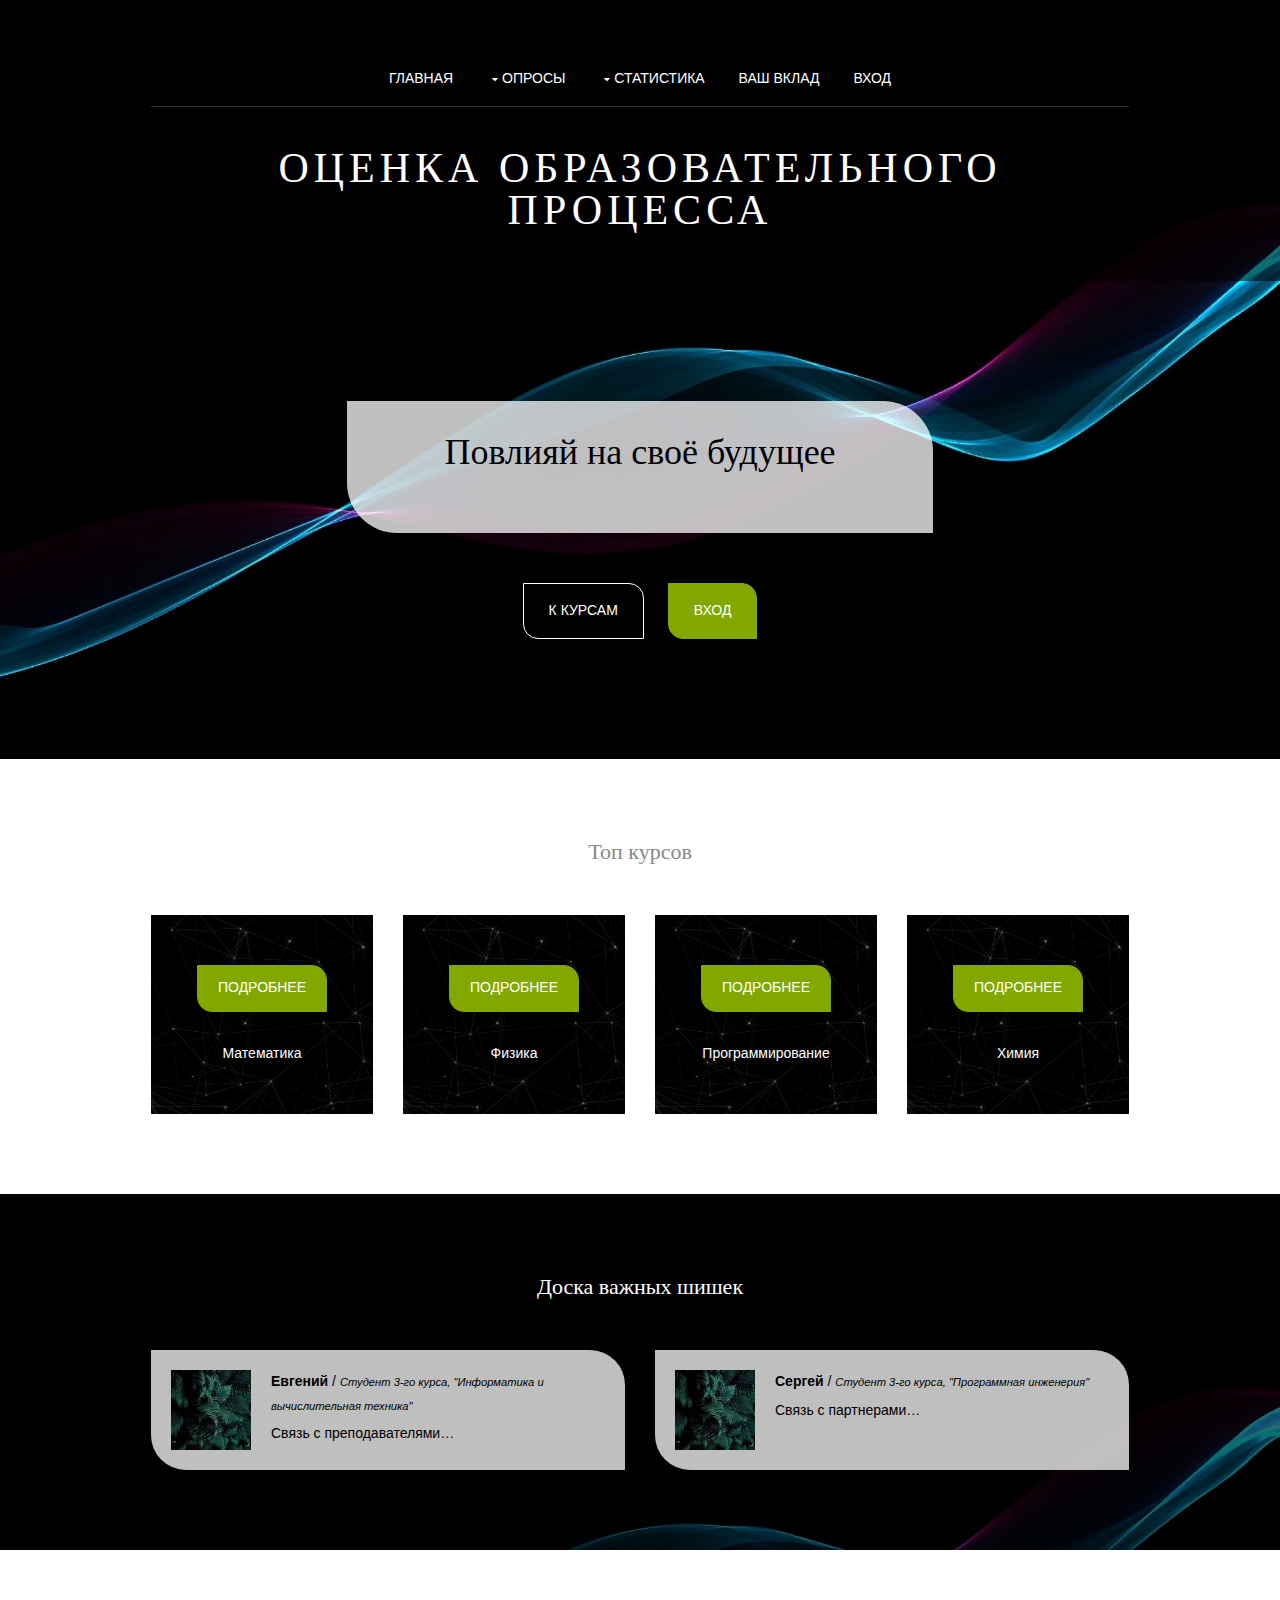
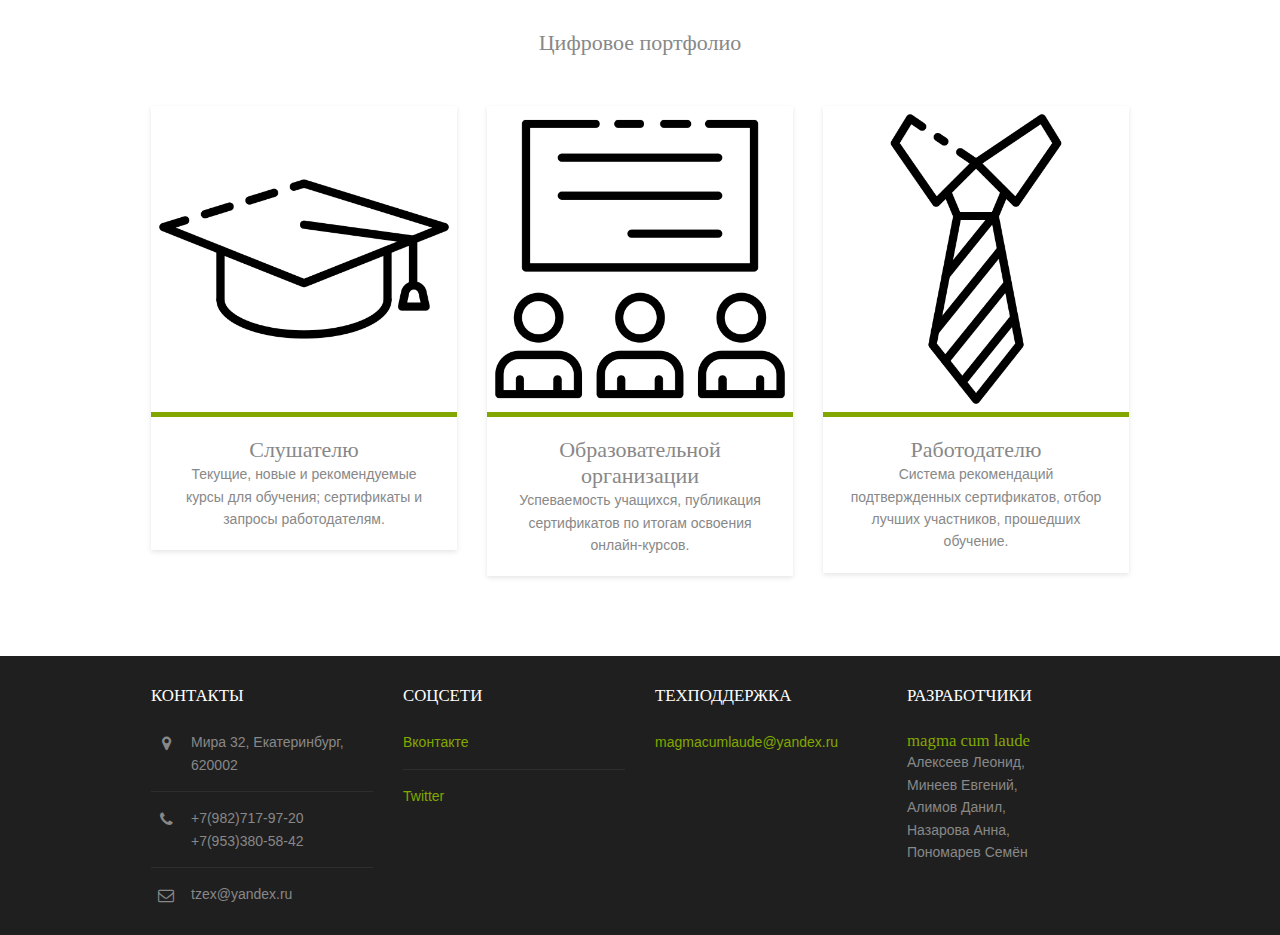
<file: index.html>
<!DOCTYPE html>
<html>
<head>
<title>Опросник</title>
<meta charset="utf-8">
<meta name="viewport" content="width=device-width, initial-scale=1.0, maximum-scale=1.0, user-scalable=no">
<link href="layout/styles/layout.css" rel="stylesheet" type="text/css" media="all">
</head>
<body id="top">
<div class="bgded" style="background-image:url('images/demo/backgrounds/01.png');"> 
  <div class="wrapper overlay">
    <header id="header" class="hoc clear">
      <nav id="mainav" class="clear"> 
        <ul class="clear">
          <li><a href="index.html">Главная</a></li>
          <li><a class="drop" href="pages/interview.html">Опросы</a>
            <ul>
              <li><a href="#">Актуальные</a></li>
              <li><a href="#">Курс</a>
                <ul>
                  <li><a href="#">Первый</a>
                    <ul>
                      <li><a href="#">Матеша</a>
                        <ul>
                          <li><a href="#">Агафонов</a></li>
                          <li><a href="#">Белоусова</a></li>
                          <li><a href="#">Нырко</a></li>
                        </ul>
                      </li>
                      <li><a href="#">Программирование</a>
                        <ul>
                          <li><a href="#">Коробицын</a></li>
                          <li><a href="#">Шадрин</a></li>
                          <li><a href="#">Спиричева</a></li>
                        </ul>
                      </li>
                      <li><a href="#">Физика</a></li>
                    </ul>
                  </li>
                  <li><a href="#">Второй</a></li>
                  <li><a href="#">Третий</a></li>
                </ul>
              </li>
              <li><a href="#">Мои опросы</a></li>
            </ul>
          </li>
          <li><a class="drop" href="pages/statistic.html">Статистика</a>
            <ul>
              <li><a href="#">2019</a></li>
              <li><a href="#">2020</a></li>
              <li><a href="#">2021</a></li>
            </ul>
          </li>
          <li><a href="pages/contribution.html">Ваш вклад</a></li>
          <li><a href="#">Вход</a></li>
        </ul>
      </nav>
      <div id="logo">
        <h1><a href="index.html">Оценка образовательного процесса</a></h1>
      </div>
    </header>
  </div>
  <div id="pageintro" class="hoc clear">
    <article>
      <div class="introtxt">
        <h2 class="heading">Повлияй на своё будущее</h2>
      </div>
      <footer>
        <ul class="nospace inline pushright">
          <li><a class="btn inverse" href="#">К курсам</a></li>
          <li><a class="btn" href="#">Вход</a></li>
        </ul>
      </footer>
    </article>
  </div>
</div>
<div class="wrapper row3">
  <main class="hoc container clear"> 
    <div class="center btmspace-50">
      <h2 class="heading">Топ курсов</h2>
    </div>
    <ul class="nospace group blocks">
      <li class="one_quarter first bgded overlay" style="background-image:url('images/demo/320x320.png');"><a class="btn medium" href="#">Подробнее</a><br>
        Математика</li>
      <li class="one_quarter bgded overlay" style="background-image:url('images/demo/320x320.png');"><a class="btn medium" href="#">Подробнее</a><br>
        Физика</li>
      <li class="one_quarter bgded overlay" style="background-image:url('images/demo/320x320.png');"><a class="btn medium" href="#">Подробнее</a><br>
        Программирование</li>
      <li class="one_quarter bgded overlay" style="background-image:url('images/demo/320x320.png');"><a class="btn medium" href="#">Подробнее</a><br>
        Химия</li>
    </ul>
    <div class="clear"></div>
  </main>
</div>
<div class="bgded overlay" style="background-image:url('images/demo/backgrounds/01.png');">
  <section id="testimonials" class="hoc container clear"> 
    <div class="center btmspace-50">
      <h2 class="heading">Доска важных шишек</h2>
    </div>
    <ul class="nospace group">
      <li class="one_half first">
        <div class="clear"><img src="images/demo/80x80.png" alt=""> <span class="block"><strong>Евгений</strong> / <em>Студент 3-го курса, "Информатика и вычислительная техника"</em></span>
          <blockquote>Связь с преподавателями&hellip;</blockquote>
        </div>
      </li>
      <li class="one_half">
        <div class="clear"><img src="images/demo/80x80.png" alt=""> <span class="block"><strong>Сергей</strong> / <em>Студент 3-го курса, "Программная инженерия"</em></span>
          <blockquote>Связь с партнерами&hellip;</blockquote>
        </div>
      </li>
    </ul>
  </section>
</div>
<div class="wrapper row3">
  <section class="hoc container clear"> 
    <div class="center btmspace-50">
      <h2 class="heading">Цифровое портфолио</h2>
    </div>
    <ul class="nospace elements">
      <li class="one_third first">
        <article><a><img src="images/demo/003-mortarboard.png" alt=""></a>
          <div class="txtwrap">
            <h6 class="heading">Слушателю</h6>
            <p>Текущие, новые и рекомендуемые курсы для обучения; сертификаты и запросы работодателям.</p>
          </div>
        </article>
      </li>
      <li class="one_third">
        <article><a><img src="images/demo/006-classroom.png" alt=""></a>
          <div class="txtwrap">
            <h6 class="heading">Образовательной организации</h6>
            <p>Успеваемость учащихся, публикация сертификатов по итогам освоения онлайн-курсов.</p>
          </div>
        </article>
      </li>
      <li class="one_third">
        <article><a><img src="images/demo/050-tie.png" alt=""></a>
          <div class="txtwrap">
            <h6 class="heading">Работодателю</h6>
            <p>Система рекомендаций подтвержденных сертификатов, отбор лучших участников, прошедших обучение.</p>
          </div>
        </article>
      </li>
    </ul>
  </section>
</div>
<div class="wrapper row4">
  <footer id="footer" class="hoc clear">
    <div class="one_quarter first">
      <h6 class="title">Контакты</h6>
      <ul class="nospace linklist contact">
        <li><i class="fa fa-map-marker"></i>
          <address>
          Мира 32, Екатеринбург, 620002
          </address>
        </li>
        <li><i class="fa fa-phone"></i> +7(982)717-97-20<br>
          +7(953)380-58-42</li>
        <li><i class="fa fa-envelope-o"></i> tzex@yandex.ru</li>
      </ul>
    </div>
    <div class="one_quarter">
      <h6 class="title" >Соцсети</h6>
      <ul class="nospace linklist">
        <li><a href="https://vk.com/magmacumlaude">Вконтакте</a></li>
        <li><a href="https://twitter.com/Ural_Federal">Twitter</a></li>
      </ul>
    </div>
    <div class="one_quarter">
      <h6 class="title">Техподдержка</h6>
      <a href="mailto:magmacumlaude@yandex.ru">magmacumlaude@yandex.ru</a>
    </div>
    <div class="one_quarter">
      <h6 class="title">Разработчики</h6>
      <ul class="nospace linklist">
        <li>
          <article>
            <h2 class="nospace font-x1"><a href="#">magma cum laude</a></h2>
            <p class="nospace">Алексеев Леонид,</p>
            <p class="nospace">Минеев Евгений,</p>
            <p class="nospace">Алимов Данил,</p>
            <p class="nospace">Назарова Анна,</p>
            <p class="nospace">Пономарев Семён</p>
          </article>
        </li>
      </ul>
    </div>
  </footer>
</div>
<a id="backtotop" href="#top"><i class="fa fa-chevron-up"></i></a>
<script src="layout/scripts/jquery.min.js"></script>
<script src="layout/scripts/jquery.backtotop.js"></script>
<script src="layout/scripts/jquery.mobilemenu.js"></script>
<script src="layout/scripts/jquery.placeholder.min.js"></script>
</body>
</html>
</file>
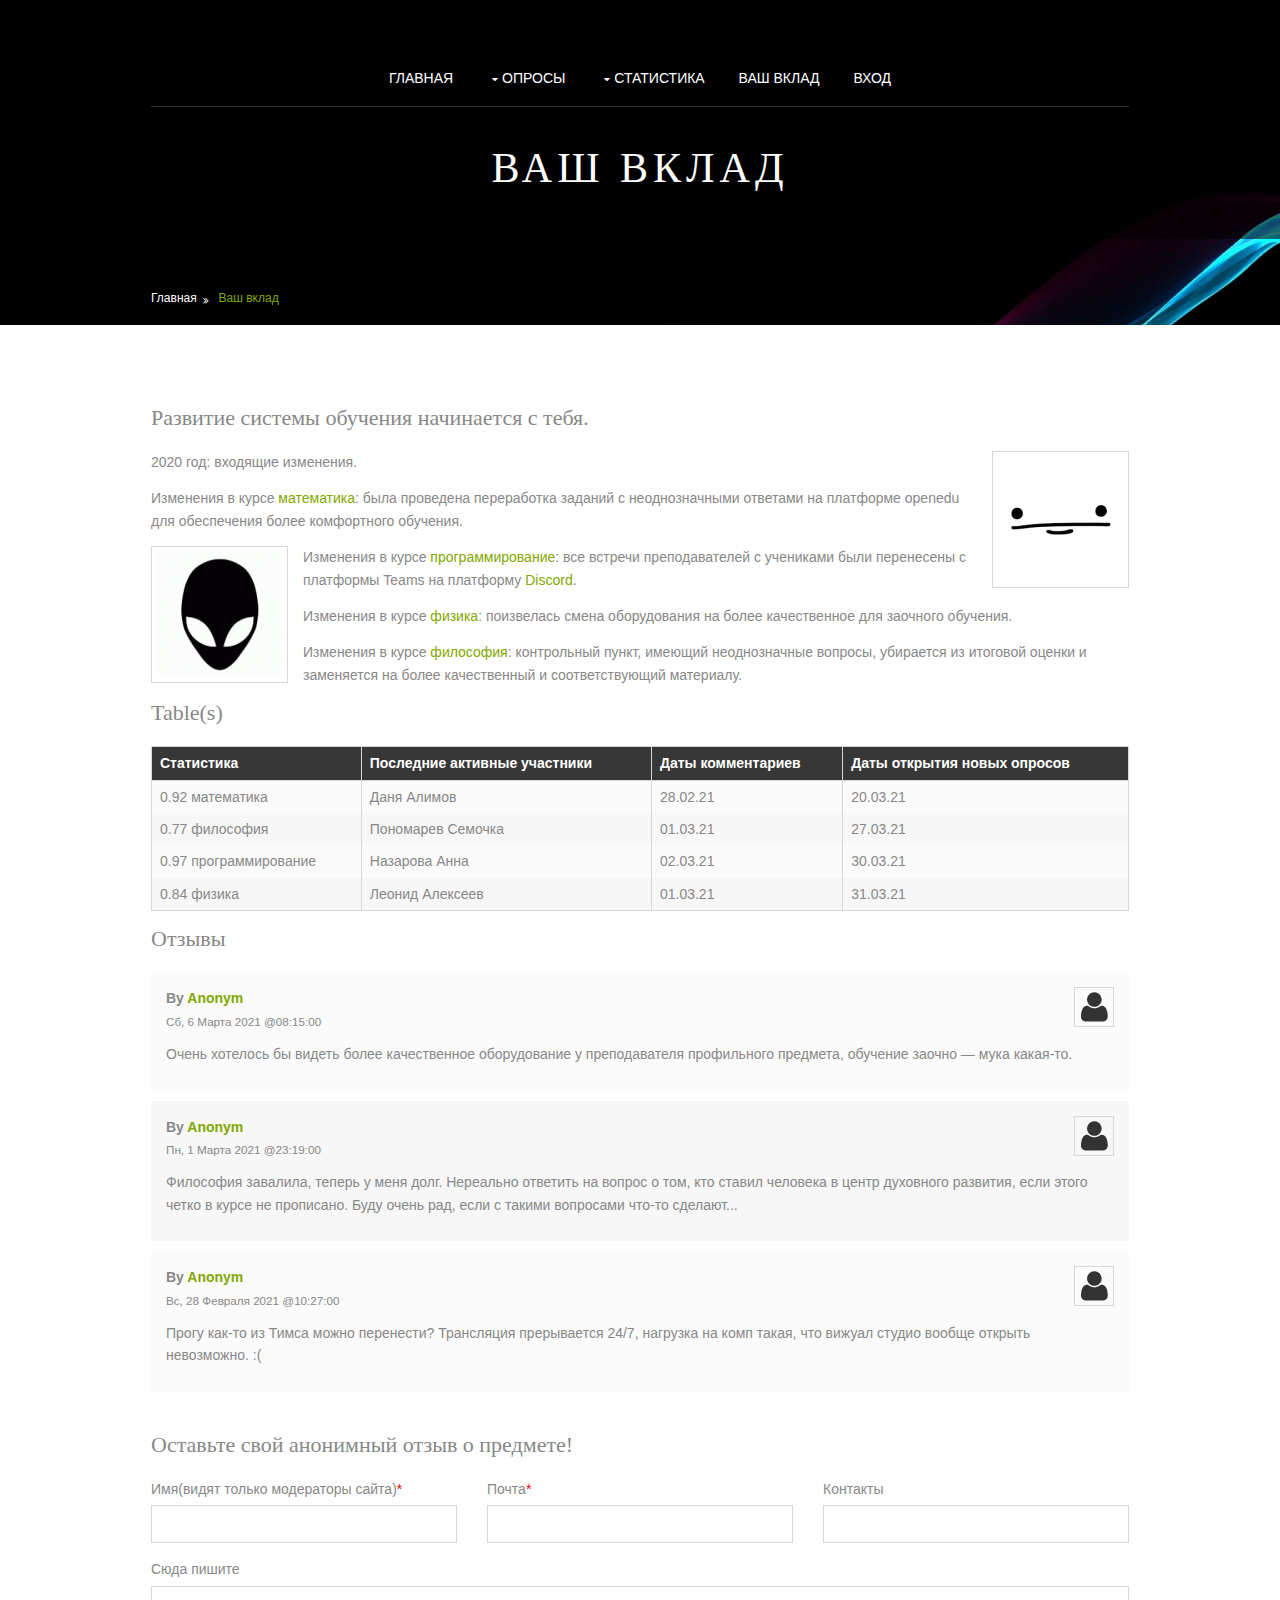
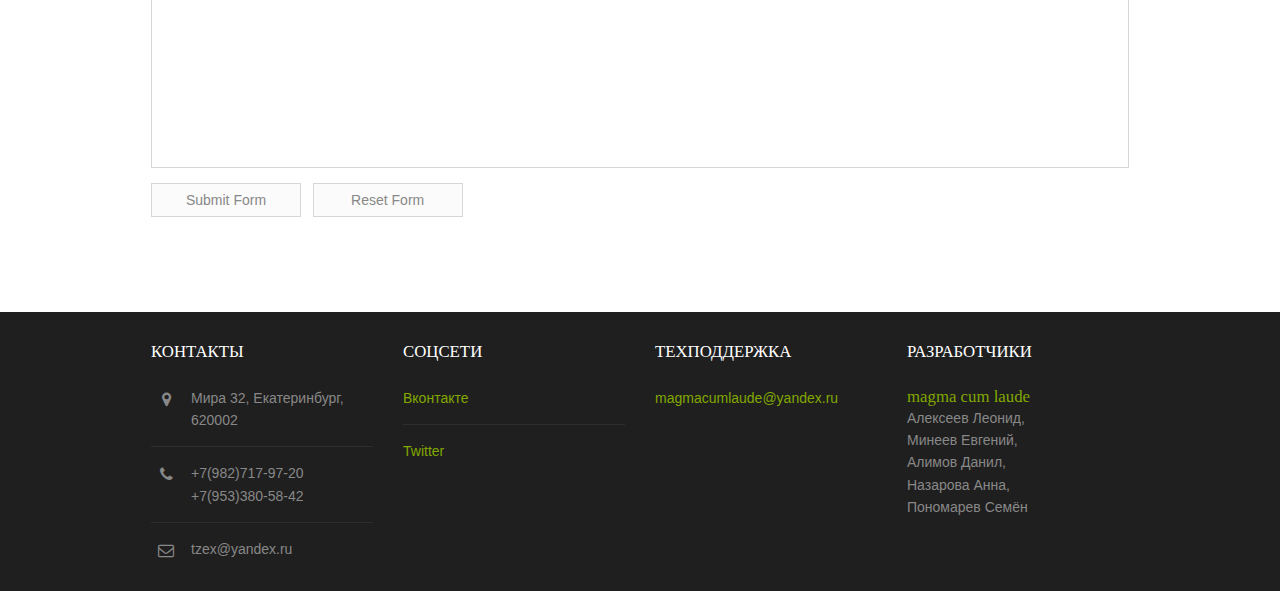
<file: pages/contribution.html>
<!DOCTYPE html>
<html>
<head>
<title>Опросник | Pages | Full Width</title>
<meta charset="utf-8">
<meta name="viewport" content="width=device-width, initial-scale=1.0, maximum-scale=1.0, user-scalable=no">
<link href="../layout/styles/layout.css" rel="stylesheet" type="text/css" media="all">
</head>
<body id="top">
<!-- ################################################################################################ -->
<!-- ################################################################################################ -->
<!-- ################################################################################################ -->
<!-- Top Background Image Wrapper -->
<div class="bgded" style="background-image:url('../images/demo/backgrounds/01.png');"> 
  <!-- ################################################################################################ -->
  <div class="wrapper overlay">
    <header id="header" class="hoc clear">
      <nav id="mainav" class="clear"> 
        <!-- ################################################################################################ -->
        <ul class="clear">
          <li><a href="../index.html">Главная</a></li>
          <li><a class="drop" href="interview.html">Опросы</a>
            <ul>
              <li><a href="#">Актуальные</a></li>
              <li><a href="#">Курс</a>
                <ul>
                  <li><a href="#">Первый</a>
                    <ul>
                      <li><a href="#">Матеша</a>
                        <ul>
                          <li><a href="#">Агафонов</a></li>
                          <li><a href="#">Белоусова</a></li>
                          <li><a href="#">Нырко</a></li>
                        </ul>
                      </li>
                      <li><a href="#">Программирование</a>
                        <ul>
                          <li><a href="#">Коробицын</a></li>
                          <li><a href="#">Шадрин</a></li>
                          <li><a href="#">Спиричева</a></li>
                        </ul>
                      </li>
                      <li><a href="#">Физика</a></li>
                    </ul>
                  </li>
                  <li><a href="#">Второй</a></li>
                  <li><a href="#">Третий</a></li>
                </ul>
              </li>
              <li><a href="#">Мои опросы</a></li>
            </ul>
          </li>
          <li><a class="drop" href="statistic.html">Статистика</a>
            <ul>
              <li><a href="#">2019</a></li>
              <li><a href="#">2020</a></li>
              <li><a href="#">2021</a></li>
            </ul>
          </li>
          <li><a href="contribution.html">Ваш вклад</a></li>
          <li><a href="#">Вход</a></li>
        </ul>        
        <!-- ################################################################################################ -->
      </nav>
      <div id="logo"> 
        <!-- ################################################################################################ -->
        <h1><a href="contribution.html">Ваш вклад</a></h1>
        <!-- ################################################################################################ -->
      </div>
    </header>
  </div>
  <!-- ################################################################################################ -->
  <!-- ################################################################################################ -->
  <!-- ################################################################################################ -->
  <div class="wrapper row2">
    <div id="breadcrumb" class="hoc clear"> 
      <!-- ################################################################################################ -->
      <ul>
        <li><a href="../index.html">Главная</a></li>
        <li><a href="contribution.html">Ваш вклад</a></li>
      </ul>
      <!-- ################################################################################################ -->
    </div>
  </div>
  <!-- ################################################################################################ -->
</div>
<!-- End Top Background Image Wrapper -->
<!-- ################################################################################################ -->
<!-- ################################################################################################ -->
<!-- ################################################################################################ -->
<div class="wrapper row3">
  <main class="hoc container clear"> 
    <!-- main body -->
    <!-- ################################################################################################ -->
    <div class="content"> 
      <!-- ################################################################################################ -->
      <h1>Развитие системы обучения начинается с тебя.</h1>
      <img class="imgr borderedbox inspace-5" src="../images/demo/imgr.png" alt="">
      <p>2020 год: входящие изменения.</p>
      <p>Изменения в курсе <a href="#">математика</a>: была проведена переработка заданий с неоднозначными ответами на платформе openedu для обеспечения более комфортного обучения.</p>
      <img class="imgl borderedbox inspace-5" src="../images/demo/imgl.gif" alt="">
      <p>Изменения в курсе <a href="http://www.os-templates.com/" title="Free Website Templates">программирование</a>: все встречи преподавателей с учениками были перенесены с платформы Teams на платформу <a href="http://www.os-templates.com/template-terms">Discord</a>.</p>
      <p>Изменения в курсе <a href="http://www.os-templates.com/">физика</a>: поизвелась смена оборудования на более качественное для заочного обучения.</p>
      <p>Изменения в курсе <a href="http://www.os-templates.com/template-terms">философия</a>: контрольный пункт, имеющий неоднозначные вопросы, убирается из итоговой оценки и заменяется на более качественный и соответствующий материалу.</p>
      <h1>Table(s)</h1>
      <div class="scrollable">
        <table>
          <thead>
            <tr>
              <th>Статистика</th>
              <th>Последние активные участники</th>
              <th>Даты комментариев</th>
              <th>Даты открытия новых опросов</th>
            </tr>
          </thead>
          <tbody>
            <tr>
              <td>0.92 математика</td>
              <td>Даня Алимов</td>
              <td>28.02.21</td>
              <td>20.03.21</td>
            </tr>
            <tr>
              <td>0.77 философия</td>
              <td>Пономарев Семочка</td>
              <td>01.03.21</td>
              <td>27.03.21</td>
            </tr>
            <tr>
              <td>0.97 программирование</td>
              <td>Назарова Анна</td>
              <td>02.03.21</td>
              <td>30.03.21</td>
            </tr>
            <tr>
              <td>0.84 физика</td>
              <td>Леонид Алексеев</td>
              <td>01.03.21</td>
              <td>31.03.21</td>
            </tr>
          </tbody>
        </table>
      </div>
      <div id="comments">
        <h2>Отзывы</h2>
        <ul>
          <li>
            <article>
              <header>
                <figure class="avatar"><img src="../images/demo/avatar.png" alt=""></figure>
                <address>
                By <a href="#">Anonym</a>
                </address>
                <time datetime="2045-04-06T08:15+00:00">Сб, 6 Марта 2021 @08:15:00</time>
              </header>
              <div class="comcont">
                <p>Очень хотелось бы видеть более качественное оборудование у преподавателя профильного предмета, обучение заочно — мука какая-то.</p>
              </div>
            </article>
          </li>
          <li>
            <article>
              <header>
                <figure class="avatar"><img src="../images/demo/avatar.png" alt=""></figure>
                <address>
                By <a href="#">Anonym</a>
                </address>
                <time datetime="2045-04-06T08:15+00:00">Пн, 1 Марта 2021 @23:19:00</time>
              </header>
              <div class="comcont">
                <p>Философия завалила, теперь у меня долг. Нереально ответить на вопрос о том, кто ставил человека в центр духовного развития, если этого четко в курсе не прописано. Буду очень рад, если с такими вопросами что-то сделают...</p>
              </div>
            </article>
          </li>
          <li>
            <article>
              <header>
                <figure class="avatar"><img src="../images/demo/avatar.png" alt=""></figure>
                <address>
                By <a href="#">Anonym</a>
                </address>
                <time datetime="2045-04-06T08:15+00:00">Вс, 28 Февраля 2021 @10:27:00</time>
              </header>
              <div class="comcont">
                <p>Прогу как-то из Тимса можно перенести? Трансляция прерывается 24/7, нагрузка на комп такая, что вижуал студио вообще открыть невозможно. :(</p>
              </div>
            </article>
          </li>
        </ul>
        <h2>Оставьте свой анонимный отзыв о предмете!</h2>
        <form action="#" method="post">
          <div class="one_third first">
            <label for="name">Имя(видят только модераторы сайта)<span>*</span></label>
            <input type="text" name="name" id="name" value="" size="22" required>
          </div>
          <div class="one_third">
            <label for="email">Почта<span>*</span></label>
            <input type="email" name="email" id="email" value="" size="22" required>
          </div>
          <div class="one_third">
            <label for="url">Контакты</label>
            <input type="url" name="url" id="url" value="" size="22">
          </div>
          <div class="block clear">
            <label for="comment">Сюда пишите</label>
            <textarea name="comment" id="comment" cols="25" rows="10"></textarea>
          </div>
          <div>
            <input type="submit" name="submit" value="Submit Form">
            &nbsp;
            <input type="reset" name="reset" value="Reset Form">
          </div>
        </form>
      </div>
      <!-- ################################################################################################ -->
    </div>
    <!-- ################################################################################################ -->
    <!-- / main body -->
    <div class="clear"></div>
  </main>
</div>
<!-- ################################################################################################ -->
<!-- ################################################################################################ -->
<!-- ################################################################################################ -->
<div class="wrapper row4">
  <footer id="footer" class="hoc clear">
    <div class="one_quarter first">
      <h6 class="title">Контакты</h6>
      <ul class="nospace linklist contact">
        <li><i class="fa fa-map-marker"></i>
          <address>
          Мира 32, Екатеринбург, 620002
          </address>
        </li>
        <li><i class="fa fa-phone"></i> +7(982)717-97-20<br>
          +7(953)380-58-42</li>
        <li><i class="fa fa-envelope-o"></i> tzex@yandex.ru</li>
      </ul>
    </div>
    <div class="one_quarter">
      <h6 class="title" >Соцсети</h6>
      <ul class="nospace linklist">
        <li><a href="https://vk.com/magmacumlaude">Вконтакте</a></li>
        <li><a href="https://twitter.com/Ural_Federal">Twitter</a></li>
      </ul>
    </div>
    <div class="one_quarter">
      <h6 class="title">Техподдержка</h6>
      <a href="mailto:magmacumlaude@yandex.ru">magmacumlaude@yandex.ru</a>
    </div>
    <div class="one_quarter">
      <h6 class="title">Разработчики</h6>
      <ul class="nospace linklist">
        <li>
          <article>
            <h2 class="nospace font-x1"><a href="#">magma cum laude</a></h2>
            <p class="nospace">Алексеев Леонид,</p>
            <p class="nospace">Минеев Евгений,</p>
            <p class="nospace">Алимов Данил,</p>
            <p class="nospace">Назарова Анна,</p>
            <p class="nospace">Пономарев Семён</p>
          </article>
        </li>
      </ul>
    </div>
  </footer>
</div>
<!-- ################################################################################################ -->
<!-- ################################################################################################ -->
<!-- ################################################################################################ -->
<!-- ################################################################################################ -->
<!-- ################################################################################################ -->
<!-- ################################################################################################ -->
<a id="backtotop" href="#top"><i class="fa fa-chevron-up"></i></a>
<!-- JAVASCRIPTS -->
<script src="../layout/scripts/jquery.min.js"></script>
<script src="../layout/scripts/jquery.backtotop.js"></script>
<script src="../layout/scripts/jquery.mobilemenu.js"></script>
<script src="../layout/scripts/jquery.placeholder.min.js"></script>
</body>
</html>
</file>
<file: layout/styles/layout.css>
@charset "utf-8";
@import url("fontawesome-4.5.0.min.css");
@import url("framework.css");

/* Rows
--------------------------------------------------------------------------------------------------------------- */
.row1, .row1 a{}
.row2, .row2 a{}
.row3, .row3 a{}
.row4, .row4 a{}
.row5, .row5 a{}


/* Header
--------------------------------------------------------------------------------------------------------------- */
#header{padding:50px 0;}

#header #logo{text-align:center;}
#header #logo *{margin:0; padding:0; line-height:1;}
#header #logo h1{font-size:42px; letter-spacing:5px; text-transform:uppercase;}
#header #logo p{margin-top:-3px; font-size:.9rem; font-style:italic; text-transform:lowercase;}


/* Page Intr
--------------------------------------------------------------------------------------------------------------- */
#pageintro{padding:120px 0; text-align:center;}

#pageintro article{display:block; max-width:60%; margin:0 auto;}
#pageintro article .introtxt{margin:0 0 50px 0; padding:30px; border-radius:0 50px;}
#pageintro article .heading{margin-bottom:30px; font-size:36px;}
#pageintro article p:last-of-type{margin-bottom:0;}


/* Content Area
--------------------------------------------------------------------------------------------------------------- */
.container{padding:80px 0;}

/* Content */
.container .content{}

/* 4 Blocks */
.blocks li{padding:50px 0; text-align:center;}
.blocks li .btn{margin-bottom:30px;}

/* Elements */
.elements li:last-child{margin-bottom:0;}/* Used for mobile devices when elements stack */
.elements article{display:inline-block; width:100%; max-width:320px; height:100%;}
.elements .txtwrap{padding:20px; border-top:5px solid; text-align:center;}
.elements .txtwrap .heading{margin-bottom:0;}
.elements .txtwrap time{display:block; font-size:.8rem; margin-bottom:10px;}
.elements .txtwrap p{margin:0 0 15px 0;}
.elements .txtwrap p:last-child{margin-bottom:0;}
.elements .txtwrap footer{}

/* Comments */
#comments ul{margin:0 0 40px 0; padding:0; list-style:none;}
#comments li{margin:0 0 10px 0; padding:15px;}
#comments .avatar{float:right; margin:0 0 10px 10px; padding:3px; border:1px solid;}
#comments address{font-weight:bold;}
#comments time{font-size:smaller;}
#comments .comcont{display:block; margin:0; padding:0;}
#comments .comcont p{margin:10px 5px 10px 0; padding:0;}

#comments form{display:block; width:100%;}
#comments input, #comments textarea{width:100%; padding:10px; border:1px solid;}
#comments textarea{overflow:auto;}
#comments div{margin-bottom:15px;}
#comments input[type="submit"], #comments input[type="reset"]{display:inline-block; width:auto; min-width:150px; margin:0; padding:8px 5px; cursor:pointer;}

/* Sidebar */
.container .sidebar{}

.sidebar .sdb_holder{margin-bottom:50px;}
.sidebar .sdb_holder:last-child{margin-bottom:0;}


/* Testimonials
--------------------------------------------------------------------------------------------------------------- */
#testimonials{}
#testimonials li{}
#testimonials li:last-child{margin-bottom:0;}
#testimonials li div{position:relative; min-height:120px; padding:20px 20px 20px 120px; border-radius:0 35px;}
#testimonials li img{position:absolute; left:20px;}
#testimonials li span{margin-bottom:5px;}
#testimonials li span strong{margin-bottom:5px;}
#testimonials li span em{font-size:.8rem;}
#testimonials li blockquote{display:block; position:relative; width:100%; margin:0; padding:0;}


/* Logos
--------------------------------------------------------------------------------------------------------------- */
#logos{padding:30px 0;}
#logos li{float:left; width:16%; margin-left:5%;}
#logos li:first-child{margin-left:0;}
#logos li img{opacity:.5;}
#logos li:hover img{opacity:1;}


/* Footer
--------------------------------------------------------------------------------------------------------------- */
#footer{padding:30px 0px;}
/*команда выше расстояние между контактами и концом чёрного*/
#footer .title{margin:0 0 25px 0; padding:0; font-size:1.2rem; text-transform:uppercase;}
/*контакты до мира*/

#footer .linklist li{display:block; margin-bottom:15px; padding:0 0 15px 0; border-bottom:1px solid;}
#footer .linklist li:last-child{margin:0; padding:0; border:none;}
#footer .linklist li::before, #footer .linklist li::after{display:table;  content:"";}
#footer .linklist li, #footer .linklist li::after{clear:both;}

#footer .contact{}
#footer .contact.linklist li, #footer .contact.linklist li:last-child{position:relative; padding-left:40px;}
#footer .contact li *{margin:0; padding:0; line-height:1.6;}
#footer .contact li i{display:block; position:absolute; top:0; left:0; width:30px; font-size:16px; text-align:center;}

#footer input, #footer button{border:1px solid;}
#footer input{display:block; width:0%; padding:8px;}
#footer button{padding:8px 18px 10px; text-transform:uppercase; font-weight:700; cursor:pointer;}


/* Copyright
--------------------------------------------------------------------------------------------------------------- */
#copyright{padding:20px 0;}
#copyright *{margin:0; padding:0;}


/* Transition Fade
--------------------------------------------------------------------------------------------------------------- */
*, *::before, *::after{transition:all .3s ease-in-out;}
#mainav form *{transition:none !important;}


/* ------------------------------------------------------------------------------------------------------------ */
/* ------------------------------------------------------------------------------------------------------------ */
/* ------------------------------------------------------------------------------------------------------------ */
/* ------------------------------------------------------------------------------------------------------------ */
/* ------------------------------------------------------------------------------------------------------------ */


/* Navigation
--------------------------------------------------------------------------------------------------------------- */
nav ul, nav ol{margin:0; padding:0; list-style:none;}

#mainav, #breadcrumb, .sidebar nav{line-height:normal;}
#mainav .drop::after, #mainav li li .drop::after, #breadcrumb li a::after, .sidebar nav a::after{position:absolute; font-family:"FontAwesome"; font-size:10px; line-height:10px;}

/* Top Navigation */
#mainav{margin-bottom:40px; border-bottom:1px solid;}
#mainav ul{text-transform:uppercase; text-align:center;}
#mainav ul ul{z-index:9999; position:absolute; width:160px; text-transform:none; text-align:left;}
#mainav ul ul ul{left:160px; top:0;}
#mainav li{display:inline-block; position:relative; margin:0 30px 0 0; padding:0;}
#mainav li:last-child{margin-right:0;}
#mainav li li{width:100%; margin:0;}
#mainav li a{display:block; padding:20px 0;}
#mainav li li a{border:solid; border-width:0 0 1px 0;}
#mainav .drop{padding-left:15px;}
#mainav li li a, #mainav li li .drop{display:block; margin:0; padding:10px 15px;}
#mainav .drop::after, #mainav li li .drop::after{content:"\f0d7";}
#mainav .drop::after{top:25px; left:5px;}
#mainav li li .drop::after{top:15px; left:5px;}
#mainav ul ul{visibility:hidden; opacity:0;}
#mainav ul li:hover > ul{visibility:visible; opacity:1;}

#mainav form{display:none; margin:0; padding:20px 0;}
#mainav form select, #mainav form select option{display:block; cursor:pointer; outline:none;}
#mainav form select{width:100%; padding:5px; border:1px solid;}
#mainav form select option{margin:5px; padding:0; border:none;}

/* Breadcrumb */
#breadcrumb{padding:50px 0 20px;}
#breadcrumb ul{margin:0; padding:0; list-style:none;}
#breadcrumb li{display:inline-block; margin:0 6px 0 0; padding:0;}
#breadcrumb li a{display:block; position:relative; margin:0; padding:0 12px 0 0; font-size:12px;}
#breadcrumb li a::after{top:5px; right:0; content:"\f101";}
#breadcrumb li:last-child a{margin:0; padding:0;}
#breadcrumb li:last-child a::after{display:none;}

/* Sidebar Navigation */
.sidebar nav{display:block; width:100%;}
.sidebar nav li{margin:0 0 3px 0; padding:0;}
.sidebar nav a{display:block; position:relative; margin:0; padding:5px 10px 5px 15px; text-decoration:none; border:solid; border-width:0 0 1px 0;}
.sidebar nav a::after{top:9px; left:5px; content:"\f101";}
.sidebar nav ul ul a{padding-left:35px;}
.sidebar nav ul ul a::after{left:25px;}
.sidebar nav ul ul ul a{padding-left:55px;}
.sidebar nav ul ul ul a::after{left:45px;}

/* Pagination */
.pagination{display:block; width:100%; text-align:center; clear:both;}
.pagination li{display:inline-block; margin:0 2px 0 0;}
.pagination li:last-child{margin-right:0;}
.pagination a, .pagination strong{display:block; padding:8px 11px; border:1px solid; background-clip:padding-box; font-weight:normal;}

/* Back to Top */
#backtotop{z-index:999; display:inline-block; position:fixed; visibility:hidden; bottom:20px; right:20px; width:36px; height:36px; line-height:36px; font-size:16px; text-align:center; opacity:.2;}
#backtotop i{display:block; width:100%; height:100%; line-height:inherit;}
#backtotop.visible{visibility:visible; opacity:.5;}
#backtotop:hover{opacity:1;}


/* Tables
--------------------------------------------------------------------------------------------------------------- */
table, th, td{border:1px solid; border-collapse:collapse; vertical-align:top;}
table, th{table-layout:auto;}
table{width:100%; margin-bottom:15px;}
th, td{padding:5px 8px;}
td{border-width:0 1px;}


/* Gallery
--------------------------------------------------------------------------------------------------------------- */
#gallery{display:block; width:100%; margin-bottom:50px;}
#gallery figure figcaption{display:block; width:100%; clear:both;}
#gallery li{margin-bottom:30px;}


/* ------------------------------------------------------------------------------------------------------------ */
/* ------------------------------------------------------------------------------------------------------------ */
/* ------------------------------------------------------------------------------------------------------------ */
/* ------------------------------------------------------------------------------------------------------------ */
/* ------------------------------------------------------------------------------------------------------------ */


/* Colours
--------------------------------------------------------------------------------------------------------------- */
body{color:#888888; background-color:#FFFFFF;}
a{color:#82A800;}
a:active, a:focus{background:transparent;}/* IE10 + 11 Bugfix - prevents grey background */
hr, .borderedbox{border-color:#D7D7D7;}
label span{color:#FF0000; background-color:inherit;}
input:focus, textarea:focus, *:required:focus{border-color:#82A800;}
.overlay{color:#FFFFFF; background-color:inherit;}
.overlay::after{color:inherit; background-color:rgba(0,0,0,.55);}

.btn, .btn.inverse:hover{color:#FFFFFF; background-color:#82A800; border-color:#82A800;}
.btn:hover, .btn.inverse{color:inherit; background-color:transparent; border-color:inherit;}


/* Rows */
.row1, .row1 a{}
.row2, .row2 a{color:#FFFFFF; background-color:transparent;}
.row3{color:#888888; background-color:#FFFFFF;}
.row4{color:#888888; background-color:#1F1F1F;}
.row5, .row5 a{color:#888888; background-color:#FFFFFF;}

.coloured{color:#FFFFFF; background-color:#82A800;}


/* Header */
#header #logo a{color:inherit;}


/* Page Intro */
#pageintro article{color:#FFFFFF;}
#pageintro article .introtxt{color:#000000; background-color:rgba(255,255,255,.75);}


/* Content Area */
.blocks .overlay:hover{color:#000000;}
.blocks .overlay:hover::after{color:inherit; background-color:rgba(255,255,255,.75);}

.elements article{box-shadow:0px 2px 5px rgba(0,0,0,.1);}
.elements .txtwrap{border-color:#82A800;}


/* Testimonials */
#testimonials li div{color:#000000; background-color:rgba(255,255,255,.75);}
#testimonials li div:hover{color:#FFFFFF; background-color:#82A800;}


/* Footer */
#footer .title{color:#FFFFFF;}
#footer .linklist li{border-color:#2E2E2E;}
#footer input, #footer button{border-color:transparent;}
#footer input{color:#FFFFFF; background-color:#2E2E2E;}
#footer input:focus{border-color:#82A800;}
#footer button{color:#FFFFFF; background-color:#82A800;}


/* Navigation */
#mainav{border-color:rgba(255,255,255,.2);}
#mainav li a{color:inherit;}
#mainav .active a, #mainav a:hover, #mainav li:hover > a{color:#82A800; background-color:inherit;}
#mainav li li a, #mainav .active li a{color:#FFFFFF; background-color:rgba(0,0,0,.6); border-color:rgba(0,0,0,.6);}
#mainav li li:hover > a, #mainav .active .active > a{color:#FFFFFF; background-color:#82A800;}
#mainav form select{color:#FFFFFF; background-color:#1F1F1F; border-color:#000000;}

#breadcrumb a{color:inherit; background-color:inherit;}
#breadcrumb li:last-child a{color:#82A800;}

.container .sidebar nav a{color:inherit; border-color:#D7D7D7;}
.container .sidebar nav a:hover{color:#82A800;}

.pagination a, .pagination strong{border-color:#D7D7D7;}
.pagination .current *{color:#FFFFFF; background-color:#82A800;}

#backtotop{color:#FFFFFF; background-color:#82A800;}


/* Tables + Comments */
table, th, td, #comments .avatar, #comments input, #comments textarea{border-color:#D7D7D7;}
#comments input:focus, #comments textarea:focus, #comments *:required:focus{border-color:#82A800;}
th{color:#FFFFFF; background-color:#373737;}
tr, #comments li, #comments input[type="submit"], #comments input[type="reset"]{color:inherit; background-color:#FBFBFB;}
tr:nth-child(even), #comments li:nth-child(even){color:inherit; background-color:#F7F7F7;}
table a, #comments a{background-color:inherit;}


/* ------------------------------------------------------------------------------------------------------------ */
/* ------------------------------------------------------------------------------------------------------------ */
/* ------------------------------------------------------------------------------------------------------------ */
/* ------------------------------------------------------------------------------------------------------------ */
/* ------------------------------------------------------------------------------------------------------------ */


/* Media Queries
--------------------------------------------------------------------------------------------------------------- */
@-ms-viewport{width:device-width;}


/* Max Wrapper Width - Laptop, Desktop etc.
--------------------------------------------------------------------------------------------------------------- */
@media screen and (min-width:978px){
	.hoc{max-width:978px;}
}


/* Mobile Devices
--------------------------------------------------------------------------------------------------------------- */
@media screen and (max-width:900px){
	.hoc{max-width:90%;}

	#header{}

	#mainav{}
	#mainav ul{display:none;}
	#mainav form{display:block;}

	#breadcrumb{}

	.container{}
	#comments input[type="reset"]{margin-top:10px;}
	.pagination li{display:inline-block; margin:0 5px 5px 0;}

	#footer{}

	#copyright{}
	#copyright p:first-of-type{margin-bottom:10px;}
}


@media screen and (max-width:750px){
	.imgl, .imgr{display:inline-block; float:none; margin:0 0 10px 0;}
	.fl_left, .fl_right{display:block; float:none;}
	.one_half, .one_third, .two_third, .one_quarter, .two_quarter, .three_quarter{display:block; float:none; width:auto; margin:0 0 30px 0; padding:0;}

	#pageintro article{max-width:90%;}

	#footer{padding-bottom:50px;}/* Not neccessary - just looks better */
}


@media screen and (min-width:451px) and (max-width:750px){
	.blocks li{float:left; width:48%; margin-right:4%;}
	.blocks li:nth-child(even){margin-right:0;}
	.blocks li:nth-child(n+3){margin-bottom:0;}
}


@media screen and (max-width:450px){
	#pageintro article{max-width:95%;}

	.blocks li{float:none; width:100%; max-width:222px; margin:0 auto 30px;}
	.blocks li:last-child{margin-bottom:0;}
}


/* Other
--------------------------------------------------------------------------------------------------------------- */
@media screen and (max-width:650px){
	.scrollable{display:block; width:100%; margin:0 0 30px 0; padding:0 0 15px 0; overflow:auto; overflow-x:scroll;}
	.scrollable table{margin:0; padding:0; white-space:nowrap;}

	.inline li{display:block; margin-bottom:10px;}
	.pushright li{margin-right:0;}

	.font-x2{font-size:1.4rem;}
	.font-x3{font-size:1.6rem;}
}

.cellina {
	display: flex;
}
</file>
